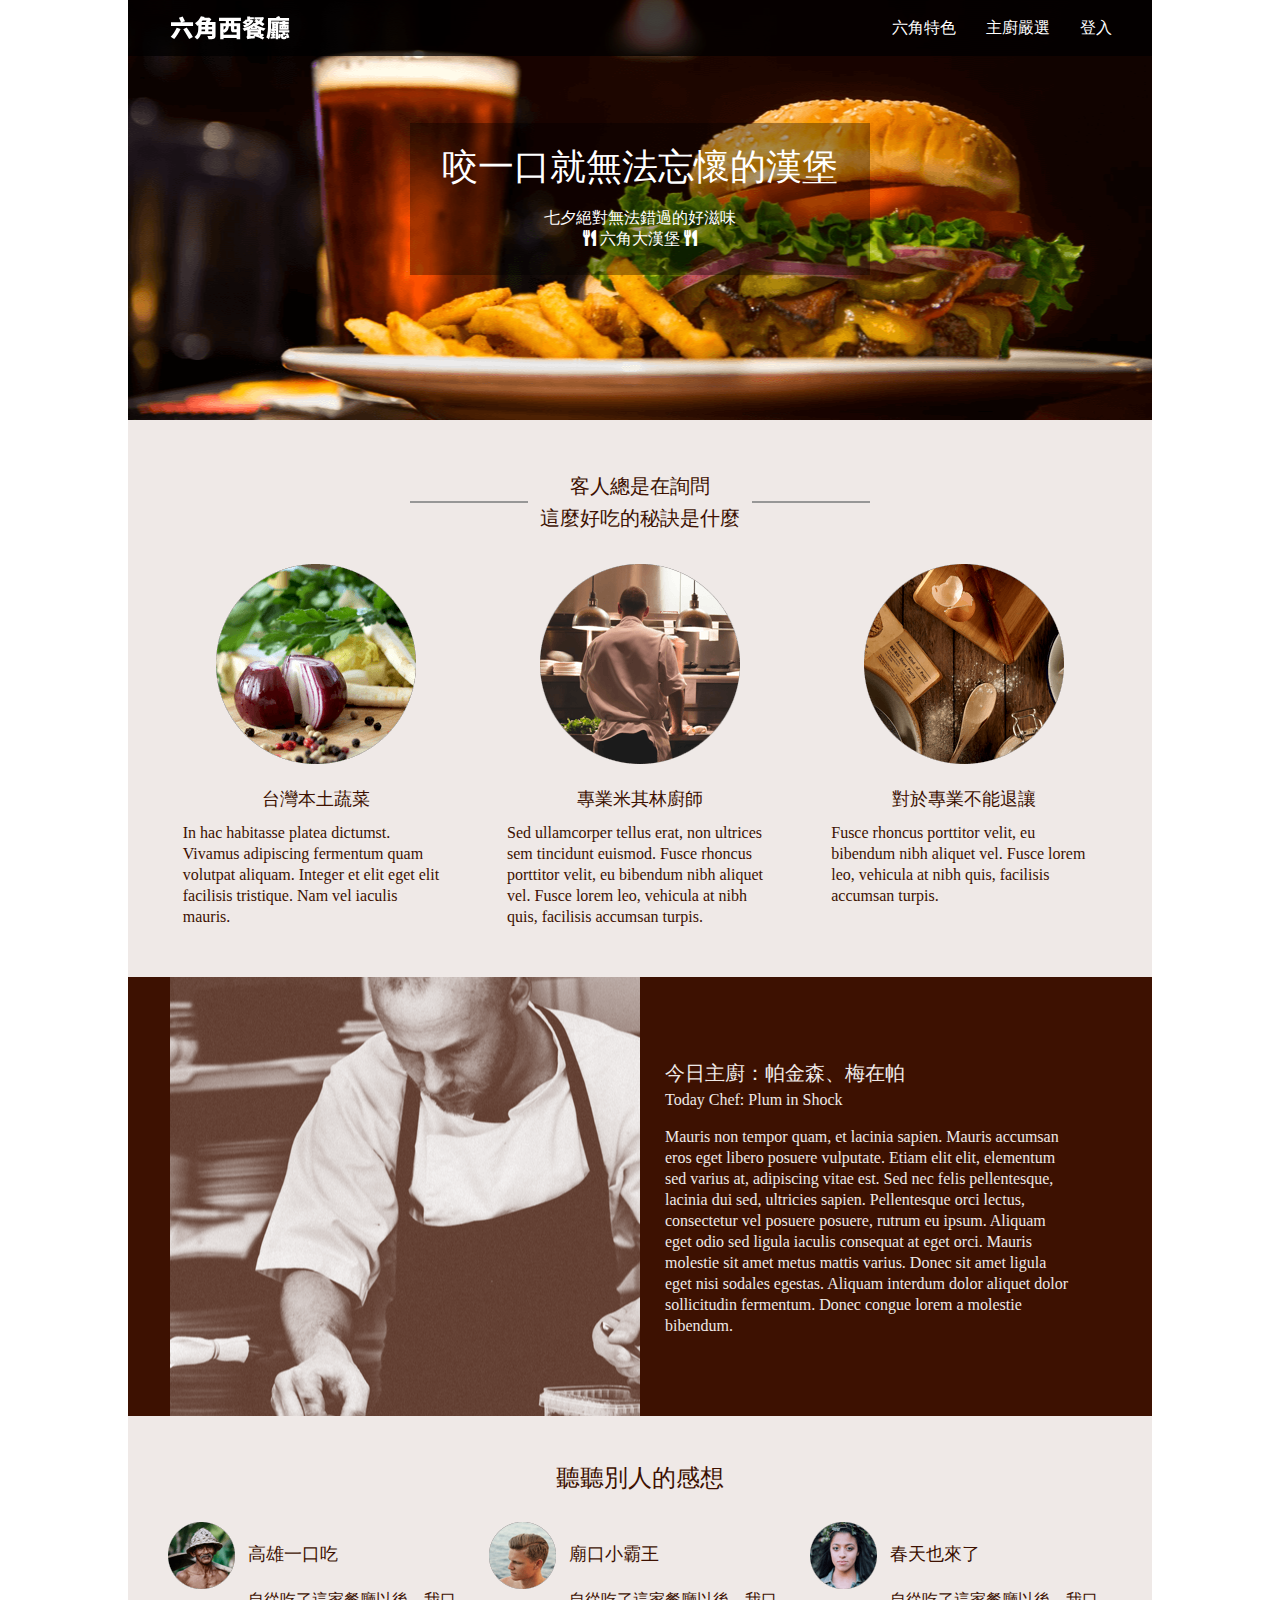
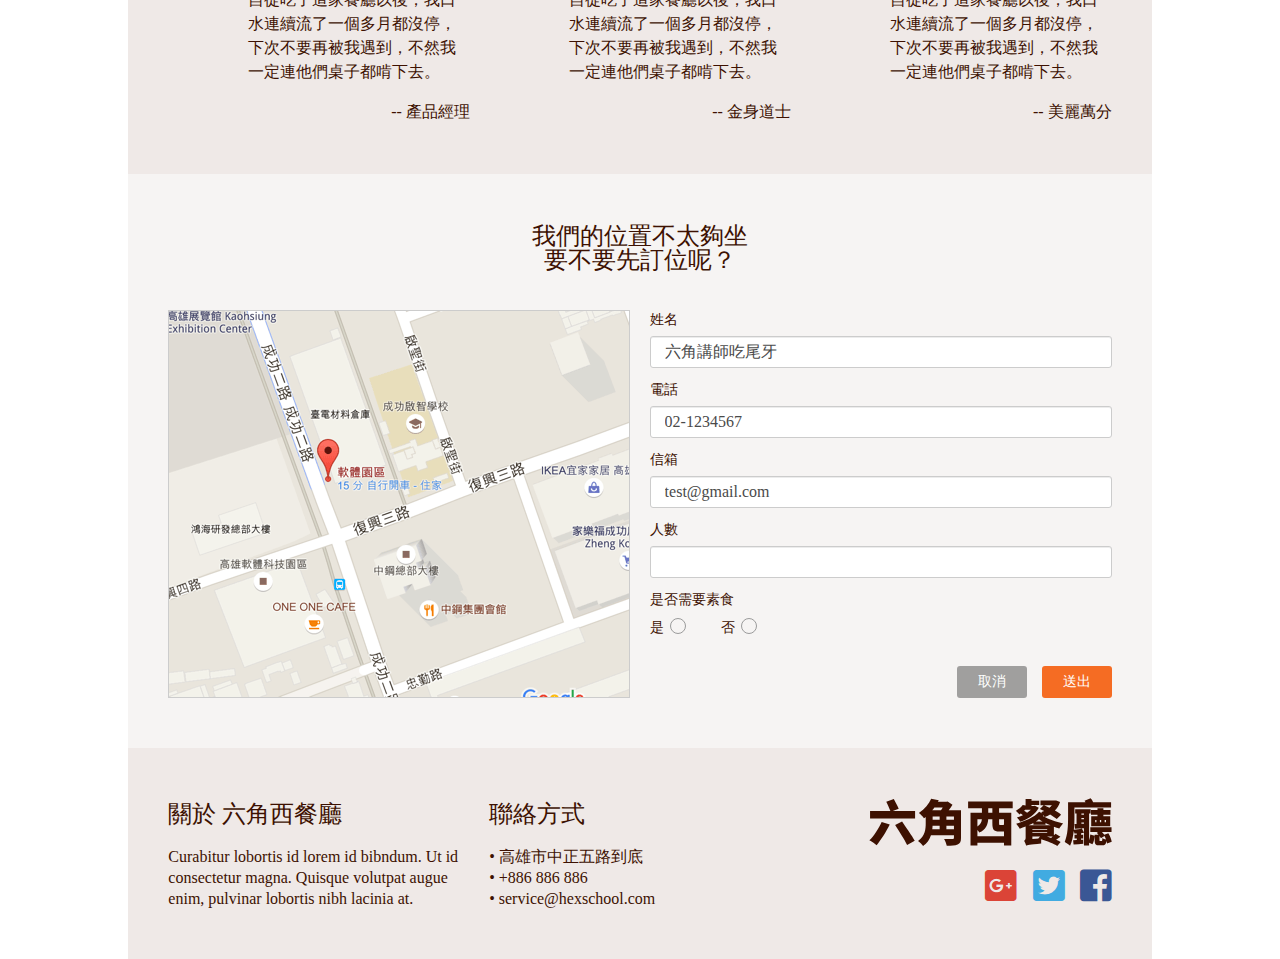
<file: index.html>
<!DOCTYPE html>
<html lang="en">
<head>
	<meta charset="UTF-8">
	<title>六角西餐廳</title>
	<link rel="shortcut icon" href="image/if_hamburger_49742.png">
	<meta name="description" content="六角西餐廳，咬一口就無法忘懷的漢堡">
  <meta property="og:title" content="六角西餐廳">
  <meta property="og:description" content="六角西餐廳，咬一口就無法忘懷的漢堡">
  <meta property="og:type" content="website">
  <meta property="og:url" content="#">
  <meta property="og:image" content="image/if_hamburger_49742.png">
  <link rel="apple-touch-icon" href="image/if_hamburger_49742.png">
  <meta http-equiv="X-UA-Compatible" content="IE=Edge">
  <meta name="viewport" content="width=device-width, initial-scale=1">
	<link rel="stylesheet" href="css/fontawesome-all.min.css">
	<link rel="stylesheet" href="css/index.css">
	<script src="js/jquery-3.2.1.min.js"></script>
	<script src="js/index.js"></script>
</head>
<body>
	<div class="wrap">
		<div class="header">
			<div class="logo-menu clearfix">
				<h1>
					<a href="#">六角西餐廳</a>
				</h1>
				<ul>
					<li><a href="index.html">六角特色</a></li>
					<li><a href="page/page2.html">主廚嚴選</a></li>
					<li><a href="page/page3.html">登入</a></li>
				</ul>
				<div class="hamburger-menu-area">
					<div class="hamburger-menu">
    				<div class="bar"></div> 
					</div>
				</div>
			</div>
			<div class="slogan">
				<h2><span>咬一口</span>就無法忘懷的漢堡</h2>
				<p>七夕絕對無法錯過的好滋味<br><i class="fas fa-utensils"></i> 六角大漢堡 <i class="fas fa-utensils"></i></p>
			</div>
		</div>
		<div class="feature">
			<div class="title-line">
				<hr><h2>客人總是在詢問<br>這麼好吃的秘訣是什麼</h2><hr>
			</div>
			<ul class="clearfix">
				<li>
					<img src="image/feature_1.png" alt="">
					<h3>台灣本土蔬菜</h3>
					<p>In hac habitasse platea dictumst. Vivamus adipiscing fermentum quam volutpat aliquam. Integer et elit eget elit facilisis tristique. Nam vel iaculis mauris.</p>
				</li>
				<li>
					<img src="image/feature_2.png" alt="">
					<h3>專業米其林廚師</h3>
					<p>Sed ullamcorper tellus erat, non ultrices sem tincidunt euismod. Fusce rhoncus porttitor velit, eu bibendum nibh aliquet vel. Fusce lorem leo, vehicula at nibh quis, facilisis accumsan turpis.</p>
				</li>
				<li>
					<img src="image/feature_3.png" alt="">
					<h3>對於專業不能退讓</h3>
					<p>Fusce rhoncus porttitor velit, eu bibendum nibh aliquet vel. Fusce lorem leo, vehicula at nibh quis, facilisis accumsan turpis.</p>
				</li>
			</ul>
		</div>
		<div class="today-chef">
			<div class="chef-img"></div>
			<div class="chef">
				<h2>今日主廚：帕金森、梅在帕</h2>	
				<p class="chef-en">Today Chef: Plum in Shock</p>
				<p>Mauris non tempor quam, et lacinia sapien. Mauris accumsan eros eget libero posuere vulputate. Etiam elit elit, elementum sed varius at, adipiscing vitae est. Sed nec felis pellentesque, lacinia dui sed, ultricies sapien. Pellentesque orci lectus, consectetur vel posuere posuere, rutrum eu ipsum. Aliquam eget odio sed ligula iaculis consequat at eget orci. Mauris molestie sit amet metus mattis varius. Donec sit amet ligula eget nisi sodales egestas. Aliquam interdum dolor aliquet dolor sollicitudin fermentum. Donec congue lorem a molestie bibendum.</p>
			</div>
		</div>
		<div class="impression">
			<h2>聽聽別人的感想</h2>
			<ul>
				<li>
					<img src="image/avatar_1.png" alt="">
					<div>
						<h3>高雄一口吃</h3>
						<p>自從吃了這家餐廳以後，我口水連續流了一個多月都沒停，下次不要再被我遇到，不然我一定連他們桌子都啃下去。</p>
						<p class="title"> -- 產品經理</p>
					</div>
				</li>
				<li>
					<img src="image/avatar_2.png" alt="">
					<div>
						<h3>廟口小霸王</h3>
						<p>自從吃了這家餐廳以後，我口水連續流了一個多月都沒停，下次不要再被我遇到，不然我一定連他們桌子都啃下去。</p>
						<p class="title"> -- 金身道士</p>
					</div>
				</li>
				<li>
					<img src="image/avatar_3.png" alt="">
					<div>
						<h3>春天也來了</h3>
						<p>自從吃了這家餐廳以後，我口水連續流了一個多月都沒停，下次不要再被我遇到，不然我一定連他們桌子都啃下去。</p>
						<p class="title"> -- 美麗萬分</p>
					</div>
				</li>
			</ul>
		</div>
		<div class="map-booking">
			<h2>我們的位置不太夠坐<br>要不要先訂位呢？</h2>
			<div class="map-booking-flex">
				<div class="img-map"></div>
				<form action="index.html">
					<label for="name">姓名</label>
					<input type="text" name="name" id="name" placeholder="六角講師吃尾牙">
					<label for="tel">電話</label>
					<input type="tel" name="tel" id="tel" placeholder="02-1234567">
					<label for="mail">信箱</label>
					<input type="email" name="mail" id="mail" placeholder="test@gmail.com">
					<label for="number">人數</label>
					<input type="number" name="number" id="number">
					<label for="food">是否需要素食</label>
					<div class="radio-option">
						<input type="radio" name="food" id="food-y" value="yes">
						<label for="food-y">是</label>
					</div> 
					<div class="radio-option">
						<input type="radio" name="food" id="food-n" value="No"> 
						<label for="food-n">否</label>
					</div>
					<div class="submit">
						<input type="reset" class="pure-button pure-button-primary cancel" value="取消">
						<input type="submit"  class="pure-button pure-button-primary deliver" value="送出">
					</div>
				</form>
			</div>		
		</div>
		<div class="footer clearfix">
			<div class="about">
				<h2>關於 六角西餐廳</h2>
				<p>Curabitur lobortis id lorem id bibndum. Ut id consectetur magna. Quisque volutpat augue enim, pulvinar lobortis nibh lacinia at. </p>
			</div>
			<div class="contact">
				<h2>聯絡方式</h2>
				<ul>
					<li>•	高雄市中正五路到底</li>
					<li>•	+886 886 886</li>
					<li>•	service@hexschool.com</li>
				</ul>
			</div>
			<div class="community">
				<h2 class="clearfix"><a href="#">六角西餐廳</a></h2>
				<a href="#" class="google"><i class="fab fa-google-plus-square"></i></a>
				<a href="#" class="twitter"><i class="fab fa-twitter-square"></i></a>
				<a href="#" class="facebook"><i class="fab fa-facebook-square"></i></a>
			</div>
		</div>
	</div>
</body>
</html>
</file>
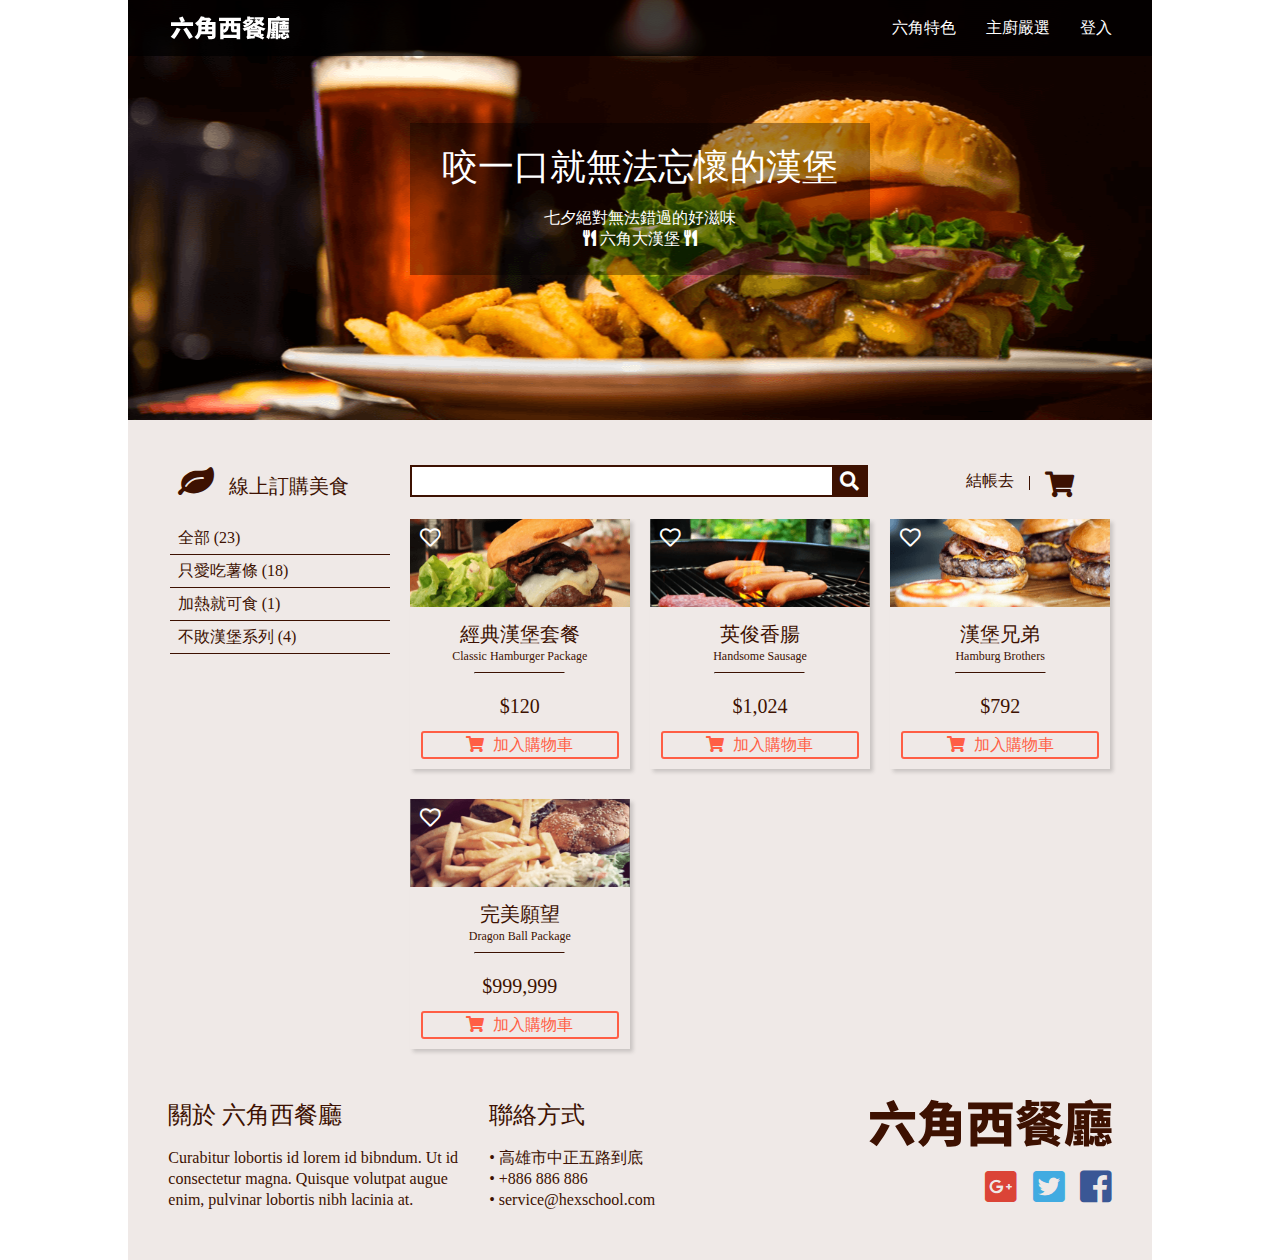
<file: page/page2.html>
<!DOCTYPE html>
<html lang="en">
<head>
	<meta charset="UTF-8">
	<title>六角西餐廳-主廚嚴選</title>
	<link rel="shortcut icon" href="../image/if_hamburger_49742.png">
	<meta name="description" content="六角西餐廳，主廚嚴選，線上訂購">
  <meta property="og:title" content="六角西餐廳-主廚嚴選">
  <meta property="og:description" content="六角西餐廳，主廚嚴選，線上訂購">
  <meta property="og:type" content="website">
  <meta property="og:url" content="#">
  <meta property="og:image" content="../image/if_hamburger_49742.png">
  <link rel="apple-touch-icon" href="../image/if_hamburger_49742.png">
  <meta http-equiv="X-UA-Compatible" content="IE=Edge">
  <meta name="viewport" content="width=device-width, initial-scale=1">
	<link rel="stylesheet" href="../css/fontawesome-all.min.css">
	<link rel="stylesheet" href="../css/page2.css">
	<script src="../js/jquery-3.2.1.min.js"></script>
	<script src="../js/page2.js"></script>
</head>
<body>
	<div class="wrap">
		<div class="header">
			<div class="logo-menu clearfix">
				<h1>
					<a href="#">六角西餐廳</a>
				</h1>
				<ul>
					<li><a href="../index.html">六角特色</a></li>
					<li><a href="page2.html">主廚嚴選</a></li>
					<li><a href="page3.html">登入</a></li>
				</ul>
				<div class="hamburger-menu-area">
					<div class="hamburger-menu">
    				<div class="bar"></div> 
					</div>
				</div>
			</div>
			<div class="slogan">
				<h2><span>咬一口</span>就無法忘懷的漢堡</h2>
				<p>七夕絕對無法錯過的好滋味<br><i class="fas fa-utensils"></i> 六角大漢堡 <i class="fas fa-utensils"></i></p>
			</div>
		</div>
		<div class="cart clearfix">
			<div class="food-menu">
				<h2><i class="fas fa-leaf"></i><span>線上訂購美食</span></h2>
				<ul>
					<li><a href="#">全部 (23)</a></li>
					<li><a href="#">只愛吃薯條 (18)</a></li>
					<li><a href="#">加熱就可食 (1)</a></li>
					<li><a href="#">不敗漢堡系列 (4)</a></li>
				</ul>
			</div>
			<div class="product-area">
				<div class="search-cart clearfix">
					<form action="page2.html">
						<input type="text" name="search-text" id="search-text">
						<button type="submit"><i class="fas fa-search"></i></button>
					</form>
					<ul>
						<li class="pay"><a href="#">結帳去</a><span></span></li>
						<li class="shopping-cart"><a href="#"><i class="fas fa-shopping-cart"></i></a></li>
					</ul>
				</div>
				<ul>
					<li>
						<img src="../image/product_1.png" alt="">
						<i class="far fa-heart"></i>
						<i class="fas fa-heart"></i>
						<h3>經典漢堡套餐</h3>
						<p>Classic Hamburger Package</p><hr>
						<p class="price">$120 </p>
						<button type="button"><i class="fas fa-shopping-cart"></i><span>加入購物車</span></button>
					</li>
					<li class="Handsome-Sausage">
						<img src="../image/product_2.png" alt="">
						<i class="far fa-heart"></i>
						<i class="fas fa-heart"></i>
						<h3>英俊香腸</h3>
						<p>Handsome Sausage</p><hr>
						<p class="price">$1,024 </p>
						<button type="button"><i class="fas fa-shopping-cart"></i><span>加入購物車</span></button>
					</li>
					<li>
						<img src="../image/product_3.png" alt="">
						<i class="far fa-heart"></i>
						<i class="fas fa-heart"></i>
						<h3>漢堡兄弟</h3>
						<p>Hamburg Brothers</p><hr>
						<p class="price">$792 </p>
						<button type="button"><i class="fas fa-shopping-cart"></i><span>加入購物車</span></button>
					</li>
					<li>
						<img src="../image/product_4.png" alt="">
						<i class="far fa-heart"></i>
						<i class="fas fa-heart"></i>
						<h3>完美願望</h3>
						<p>Dragon Ball Package</p><hr>
						<p class="price">$999,999</p>
						<button type="button"><i class="fas fa-shopping-cart"></i><span>加入購物車</span></button>
					</li>
				</ul>
			</div>
		</div>
		<div class="footer clearfix">
			<div class="about">
				<h2>關於 六角西餐廳</h2>
				<p>Curabitur lobortis id lorem id bibndum. Ut id consectetur magna. Quisque volutpat augue enim, pulvinar lobortis nibh lacinia at. </p>
			</div>
			<div class="contact">
				<h2>聯絡方式</h2>
				<ul>
					<li>•	高雄市中正五路到底</li>
					<li>•	+886 886 886</li>
					<li>•	service@hexschool.com</li>
				</ul>
			</div>
			<div class="community">
				<h2 class="clearfix"><a href="#">六角西餐廳</a></h2>
				<a href="#" class="google"><i class="fab fa-google-plus-square"></i></a>
				<a href="#" class="twitter"><i class="fab fa-twitter-square"></i></a>
				<a href="#" class="facebook"><i class="fab fa-facebook-square"></i></a>
			</div>
		</div>
	</div>
</body>
</html>
</file>
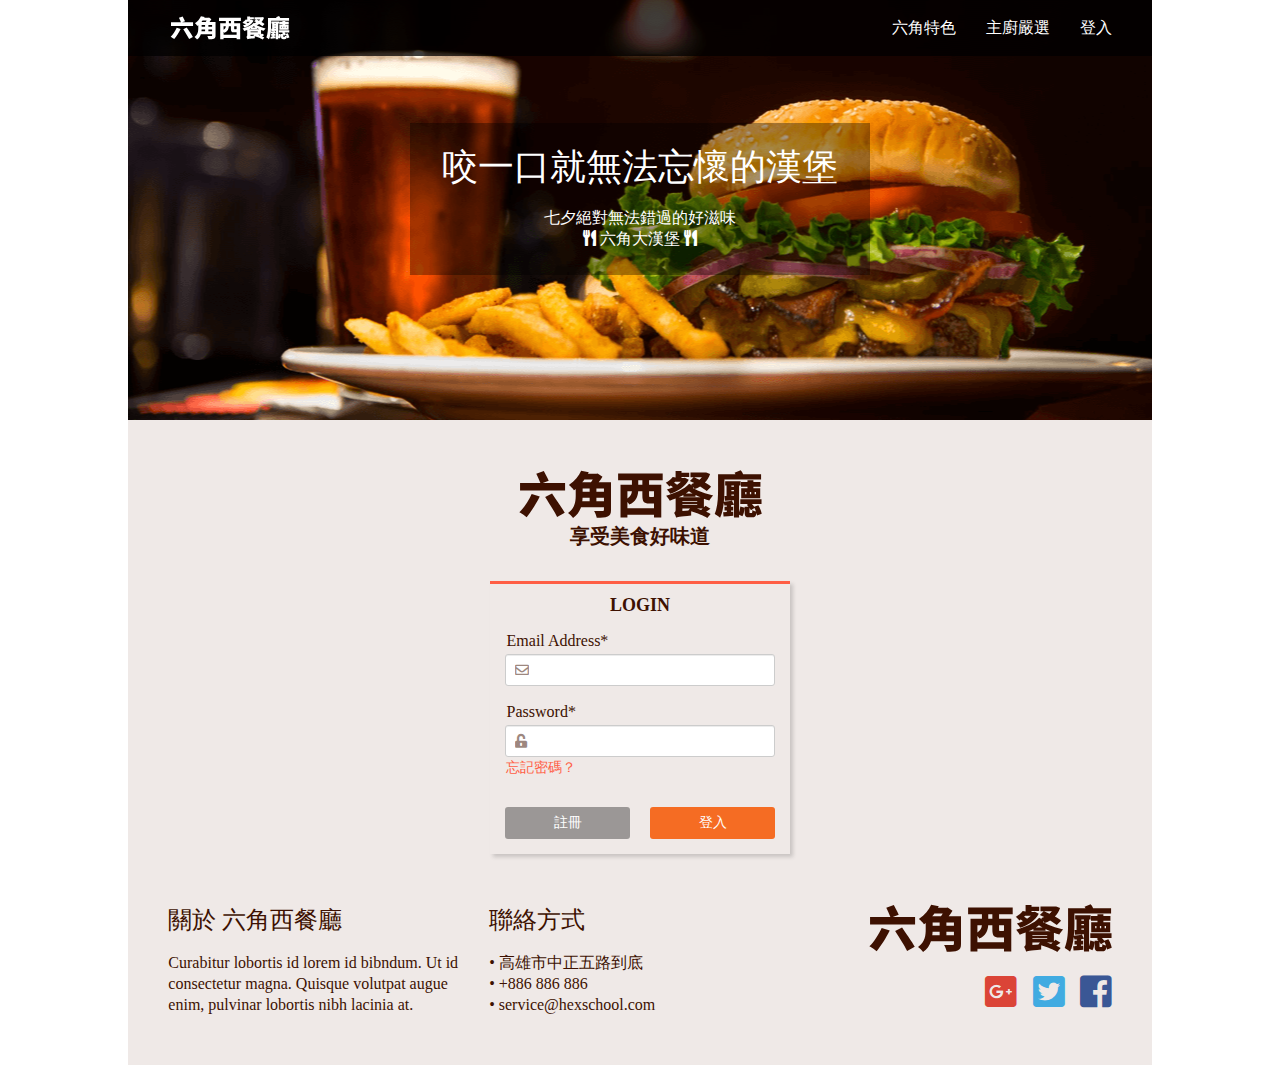
<file: page/page3.html>
<!DOCTYPE html>
<html lang="en">
<head>
	<meta charset="UTF-8">
	<title>六角西餐廳-登入</title>
	<link rel="shortcut icon" href="../image/if_hamburger_49742.png">
	<meta name="description" content="六角西餐廳，登入">
  <meta property="og:title" content="六角西餐廳-登入">
  <meta property="og:description" content="六角西餐廳，登入">
  <meta property="og:type" content="website">
  <meta property="og:url" content="#">
  <meta property="og:image" content="../image/if_hamburger_49742.png">
  <link rel="apple-touch-icon" href="../image/if_hamburger_49742.png">
  <meta http-equiv="X-UA-Compatible" content="IE=Edge">
  <meta name="viewport" content="width=device-width, initial-scale=1">
	<link rel="stylesheet" href="../css/fontawesome-all.min.css">
	<link rel="stylesheet" href="../css/forms.css">
	<link rel="stylesheet" href="../css/page3.css">
	<script src="../js/jquery-3.2.1.min.js"></script>
	<script src="../js/page3.js"></script>
</head>
<body>
	<div class="wrap">
		<div class="header">
			<div class="logo-menu clearfix">
				<h1>
					<a href="#">六角西餐廳</a>
				</h1>
				<ul>
					<li><a href="../index.html">六角特色</a></li>
					<li><a href="page2.html">主廚嚴選</a></li>
					<li><a href="page3.html">登入</a></li>
				</ul>
				<div class="hamburger-menu-area">
					<div class="hamburger-menu">
    				<div class="bar"></div> 
					</div>
				</div>
			</div>
			<div class="slogan">
				<h2><span>咬一口</span>就無法忘懷的漢堡</h2>
				<p>七夕絕對無法錯過的好滋味<br><i class="fas fa-utensils"></i> 六角大漢堡 <i class="fas fa-utensils"></i></p>
			</div>
		</div>
		<div class="login">
			<h2>
				<img src="../image/logo_l(null).svg" alt=""><span>六角西餐廳</span>
			</h2>
			<p>享受美食好味道</p>
			<form class="pure-form pure-form-stacked" action="page3.html">
       	<p>LOGIN</p>
	      <label for="email">Email Address*</label>
	      <div class="email">
	      	<input id="email" type="email" name="email">
  	    	<p><i class="far fa-envelope"></i></p>
	      </div>
	      <label for="password">Password*</label>
	      <div class="password">
	      	<input id="password" type="password" name="password">
  	    	<p><i class="fas fa-unlock-alt"></i></p>
	      </div>
  	    <a href="#" class="forget-PW">忘記密碼？</a>
	      <a href="#" class="pure-button">註冊</a>
	      <input id="login-submit" class="pure-button" type="submit" value="登入">
			</form>
		</div>
		<div class="footer clearfix">
			<div class="about">
				<h2>關於 六角西餐廳</h2>
				<p>Curabitur lobortis id lorem id bibndum. Ut id consectetur magna. Quisque volutpat augue enim, pulvinar lobortis nibh lacinia at. </p>
			</div>
			<div class="contact">
				<h2>聯絡方式</h2>
				<ul>
					<li>•	高雄市中正五路到底</li>
					<li>•	+886 886 886</li>
					<li>•	service@hexschool.com</li>
				</ul>
			</div>
			<div class="community">
				<h2 class="clearfix"><a href="#">六角西餐廳</a></h2>
				<a href="#" class="google"><i class="fab fa-google-plus-square"></i></a>
				<a href="#" class="twitter"><i class="fab fa-twitter-square"></i></a>
				<a href="#" class="facebook"><i class="fab fa-facebook-square"></i></a>
			</div>
		</div>
	</div>
</body>
</html>
</file>
<file: css/forms.css>
/*!
Pure v1.0.0
Copyright 2013 Yahoo!
Licensed under the BSD License.
https://github.com/yahoo/pure/blob/master/LICENSE.md
*/
/*csslint box-model:false*/
/*
Box-model set to false because we're setting a height on select elements, which
also have border and padding. This is done because some browsers don't render
the padding. We explicitly set the box-model for select elements to border-box,
so we can ignore the csslint warning.
*/

.pure-form input[type="text"],
.pure-form input[type="password"],
.pure-form input[type="email"],
.pure-form input[type="url"],
.pure-form input[type="date"],
.pure-form input[type="month"],
.pure-form input[type="time"],
.pure-form input[type="datetime"],
.pure-form input[type="datetime-local"],
.pure-form input[type="week"],
.pure-form input[type="number"],
.pure-form input[type="search"],
.pure-form input[type="tel"],
.pure-form input[type="color"],
.pure-form select,
.pure-form textarea {
    padding: 0.5em 0.6em;
    display: inline-block;
    border: 1px solid #ccc;
    box-shadow: inset 0 1px 3px #ddd;
    border-radius: 4px;
    vertical-align: middle;
    box-sizing: border-box;
}

/*
Need to separate out the :not() selector from the rest of the CSS 2.1 selectors
since IE8 won't execute CSS that contains a CSS3 selector.
*/
.pure-form input:not([type]) {
    padding: 0.5em 0.6em;
    display: inline-block;
    border: 1px solid #ccc;
    box-shadow: inset 0 1px 3px #ddd;
    border-radius: 4px;
    box-sizing: border-box;
}


/* Chrome (as of v.32/34 on OS X) needs additional room for color to display. */
/* May be able to remove this tweak as color inputs become more standardized across browsers. */
.pure-form input[type="color"] {
    padding: 0.2em 0.5em;
}


.pure-form input[type="text"]:focus,
.pure-form input[type="password"]:focus,
.pure-form input[type="email"]:focus,
.pure-form input[type="url"]:focus,
.pure-form input[type="date"]:focus,
.pure-form input[type="month"]:focus,
.pure-form input[type="time"]:focus,
.pure-form input[type="datetime"]:focus,
.pure-form input[type="datetime-local"]:focus,
.pure-form input[type="week"]:focus,
.pure-form input[type="number"]:focus,
.pure-form input[type="search"]:focus,
.pure-form input[type="tel"]:focus,
.pure-form input[type="color"]:focus,
.pure-form select:focus,
.pure-form textarea:focus {
    outline: 0;
    border-color: #129FEA;
}

/*
Need to separate out the :not() selector from the rest of the CSS 2.1 selectors
since IE8 won't execute CSS that contains a CSS3 selector.
*/
.pure-form input:not([type]):focus {
    outline: 0;
    border-color: #129FEA;
}

.pure-form input[type="file"]:focus,
.pure-form input[type="radio"]:focus,
.pure-form input[type="checkbox"]:focus {
    outline: thin solid #129FEA;
    outline: 1px auto #129FEA;
}
.pure-form .pure-checkbox,
.pure-form .pure-radio {
    margin: 0.5em 0;
    display: block;
}

.pure-form input[type="text"][disabled],
.pure-form input[type="password"][disabled],
.pure-form input[type="email"][disabled],
.pure-form input[type="url"][disabled],
.pure-form input[type="date"][disabled],
.pure-form input[type="month"][disabled],
.pure-form input[type="time"][disabled],
.pure-form input[type="datetime"][disabled],
.pure-form input[type="datetime-local"][disabled],
.pure-form input[type="week"][disabled],
.pure-form input[type="number"][disabled],
.pure-form input[type="search"][disabled],
.pure-form input[type="tel"][disabled],
.pure-form input[type="color"][disabled],
.pure-form select[disabled],
.pure-form textarea[disabled] {
    cursor: not-allowed;
    background-color: #eaeded;
    color: #cad2d3;
}

/*
Need to separate out the :not() selector from the rest of the CSS 2.1 selectors
since IE8 won't execute CSS that contains a CSS3 selector.
*/
.pure-form input:not([type])[disabled] {
    cursor: not-allowed;
    background-color: #eaeded;
    color: #cad2d3;
}
.pure-form input[readonly],
.pure-form select[readonly],
.pure-form textarea[readonly] {
    background-color: #eee; /* menu hover bg color */
    color: #777; /* menu text color */
    border-color: #ccc;
}

.pure-form input:focus:invalid,
.pure-form textarea:focus:invalid,
.pure-form select:focus:invalid {
    color: #b94a48;
    border-color: #e9322d;
}
.pure-form input[type="file"]:focus:invalid:focus,
.pure-form input[type="radio"]:focus:invalid:focus,
.pure-form input[type="checkbox"]:focus:invalid:focus {
    outline-color: #e9322d;
}
.pure-form select {
    /* Normalizes the height; padding is not sufficient. */
    height: 2.25em;
    border: 1px solid #ccc;
    background-color: white;
}
.pure-form select[multiple] {
    height: auto;
}
.pure-form label {
    margin: 0.5em 0 0.2em;
}
.pure-form fieldset {
    margin: 0;
    padding: 0.35em 0 0.75em;
    border: 0;
}
.pure-form legend {
    display: block;
    width: 100%;
    padding: 0.3em 0;
    margin-bottom: 0.3em;
    color: #333;
    border-bottom: 1px solid #e5e5e5;
}

.pure-form-stacked input[type="text"],
.pure-form-stacked input[type="password"],
.pure-form-stacked input[type="email"],
.pure-form-stacked input[type="url"],
.pure-form-stacked input[type="date"],
.pure-form-stacked input[type="month"],
.pure-form-stacked input[type="time"],
.pure-form-stacked input[type="datetime"],
.pure-form-stacked input[type="datetime-local"],
.pure-form-stacked input[type="week"],
.pure-form-stacked input[type="number"],
.pure-form-stacked input[type="search"],
.pure-form-stacked input[type="tel"],
.pure-form-stacked input[type="color"],
.pure-form-stacked input[type="file"],
.pure-form-stacked select,
.pure-form-stacked label,
.pure-form-stacked textarea {
    display: block;
    margin: 0.25em 0;
}

/*
Need to separate out the :not() selector from the rest of the CSS 2.1 selectors
since IE8 won't execute CSS that contains a CSS3 selector.
*/
.pure-form-stacked input:not([type]) {
    display: block;
    margin: 0.25em 0;
}
.pure-form-aligned input,
.pure-form-aligned textarea,
.pure-form-aligned select,
/* NOTE: pure-help-inline is deprecated. Use .pure-form-message-inline instead. */
.pure-form-aligned .pure-help-inline,
.pure-form-message-inline {
    display: inline-block;
    *display: inline;
    *zoom: 1;
    vertical-align: middle;
}
.pure-form-aligned textarea {
    vertical-align: top;
}

/* Aligned Forms */
.pure-form-aligned .pure-control-group {
    margin-bottom: 0.5em;
}
.pure-form-aligned .pure-control-group label {
    text-align: right;
    display: inline-block;
    vertical-align: middle;
    width: 10em;
    margin: 0 1em 0 0;
}
.pure-form-aligned .pure-controls {
    margin: 1.5em 0 0 11em;
}

/* Rounded Inputs */
.pure-form input.pure-input-rounded,
.pure-form .pure-input-rounded {
    border-radius: 2em;
    padding: 0.5em 1em;
}

/* Grouped Inputs */
.pure-form .pure-group fieldset {
    margin-bottom: 10px;
}
.pure-form .pure-group input,
.pure-form .pure-group textarea {
    display: block;
    padding: 10px;
    margin: 0 0 -1px;
    border-radius: 0;
    position: relative;
    top: -1px;
}
.pure-form .pure-group input:focus,
.pure-form .pure-group textarea:focus {
    z-index: 3;
}
.pure-form .pure-group input:first-child,
.pure-form .pure-group textarea:first-child {
    top: 1px;
    border-radius: 4px 4px 0 0;
    margin: 0;
}
.pure-form .pure-group input:first-child:last-child,
.pure-form .pure-group textarea:first-child:last-child {
    top: 1px;
    border-radius: 4px;
    margin: 0;
}
.pure-form .pure-group input:last-child,
.pure-form .pure-group textarea:last-child {
    top: -2px;
    border-radius: 0 0 4px 4px;
    margin: 0;
}
.pure-form .pure-group button {
    margin: 0.35em 0;
}

.pure-form .pure-input-1 {
    width: 100%;
}
.pure-form .pure-input-3-4 {
    width: 75%;
}
.pure-form .pure-input-2-3 {
    width: 66%;
}
.pure-form .pure-input-1-2 {
    width: 50%;
}
.pure-form .pure-input-1-3 {
    width: 33%;
}
.pure-form .pure-input-1-4 {
    width: 25%;
}

/* Inline help for forms */
/* NOTE: pure-help-inline is deprecated. Use .pure-form-message-inline instead. */
.pure-form .pure-help-inline,
.pure-form-message-inline {
    display: inline-block;
    padding-left: 0.3em;
    color: #666;
    vertical-align: middle;
    font-size: 0.875em;
}

/* Block help for forms */
.pure-form-message {
    display: block;
    color: #666;
    font-size: 0.875em;
}

@media only screen and (max-width : 480px) {
    .pure-form button[type="submit"] {
        margin: 0.7em 0 0;
    }

    .pure-form input:not([type]),
    .pure-form input[type="text"],
    .pure-form input[type="password"],
    .pure-form input[type="email"],
    .pure-form input[type="url"],
    .pure-form input[type="date"],
    .pure-form input[type="month"],
    .pure-form input[type="time"],
    .pure-form input[type="datetime"],
    .pure-form input[type="datetime-local"],
    .pure-form input[type="week"],
    .pure-form input[type="number"],
    .pure-form input[type="search"],
    .pure-form input[type="tel"],
    .pure-form input[type="color"],
    .pure-form label {
        margin-bottom: 0.3em;
        display: block;
    }

    .pure-group input:not([type]),
    .pure-group input[type="text"],
    .pure-group input[type="password"],
    .pure-group input[type="email"],
    .pure-group input[type="url"],
    .pure-group input[type="date"],
    .pure-group input[type="month"],
    .pure-group input[type="time"],
    .pure-group input[type="datetime"],
    .pure-group input[type="datetime-local"],
    .pure-group input[type="week"],
    .pure-group input[type="number"],
    .pure-group input[type="search"],
    .pure-group input[type="tel"],
    .pure-group input[type="color"] {
        margin-bottom: 0;
    }

    .pure-form-aligned .pure-control-group label {
        margin-bottom: 0.3em;
        text-align: left;
        display: block;
        width: 100%;
    }

    .pure-form-aligned .pure-controls {
        margin: 1.5em 0 0 0;
    }

    /* NOTE: pure-help-inline is deprecated. Use .pure-form-message-inline instead. */
    .pure-form .pure-help-inline,
    .pure-form-message-inline,
    .pure-form-message {
        display: block;
        font-size: 0.75em;
        /* Increased bottom padding to make it group with its related input element. */
        padding: 0.2em 0 0.8em;
    }
}
</file>
<file: css/index.css>
/*css reset*/
/* http://meyerweb.com/eric/tools/css/reset/ 
   v2.0 | 20110126
   License: none (public domain)
*/

html, body, div, span, applet, object, iframe,
h1, h2, h3, h4, h5, h6, p, blockquote, pre,
a, abbr, acronym, address, big, cite, code,
del, dfn, em, img, ins, kbd, q, s, samp,
small, strike, strong, sub, sup, tt, var,
b, u, i, center,
dl, dt, dd, ol, ul, li,
fieldset, form, label, legend,
table, caption, tbody, tfoot, thead, tr, th, td,
article, aside, canvas, details, embed, 
figure, figcaption, footer, header, hgroup, 
menu, nav, output, ruby, section, summary,
time, mark, audio, video {
	margin: 0;
	padding: 0;
	border: 0;
	font-size: 100%;
	font: inherit;
	vertical-align: baseline;
}
/* HTML5 display-role reset for older browsers */
article, aside, details, figcaption, figure, 
footer, header, hgroup, menu, nav, section {
	display: block;
}
body {
	line-height: 1;
}
ol, ul {
	list-style: none;
}
blockquote, q {
	quotes: none;
}
blockquote:before, blockquote:after,
q:before, q:after {
	content: '';
	content: none;
}
table {
	border-collapse: collapse;
	border-spacing: 0;
}

/*自訂css reset*/
img{
	max-width: 100%;
	height: auto;
}
a{
	text-decoration: none;
}
*, *:before, *:after{
	box-sizing: border-box;
	-moz-box-sizing: border-box;
	-webkit-box-sizing: border-box;
}
input, button{
	outline: none;
}

/*pure css-button*/
/*csslint outline-none:false*/

.pure-button {
    font-family: inherit;
    font-size: 100%;
    padding: 0.5em 1em;
    color: #444; /* rgba not supported (IE 8) */
    color: rgba(0, 0, 0, 0.80); /* rgba supported */
    border: 1px solid #999;  /*IE 6/7/8*/
    border: none rgba(0, 0, 0, 0);  /*IE9 + everything else*/
    background-color: #E6E6E6;
    text-decoration: none;
    border-radius: 2px;
}

.pure-button-hover,
.pure-button:hover,
.pure-button:focus {
    background-image: linear-gradient(transparent, rgba(0,0,0, 0.05) 40%, rgba(0,0,0, 0.10));
}
.pure-button:focus {
    outline: 0;
}
.pure-button-active,
.pure-button:active {
    box-shadow: 0 0 0 1px rgba(0,0,0, 0.15) inset, 0 0 6px rgba(0,0,0, 0.20) inset;
    border-color: #000\9;
}

.pure-button[disabled],
.pure-button-disabled,
.pure-button-disabled:hover,
.pure-button-disabled:focus,
.pure-button-disabled:active {
    border: none;
    background-image: none;
    /* csslint ignore:start */
    filter: alpha(opacity=40);
    /* csslint ignore:end */
    opacity: 0.40;
    cursor: not-allowed;
    box-shadow: none;
    pointer-events: none;
}

.pure-button-hidden {
    display: none;
}

.pure-button-primary,
.pure-button-selected,
a.pure-button-primary,
a.pure-button-selected {
    background-color: rgb(0, 120, 231);
    color: #fff;
}

/* Button Groups */
.pure-button-group .pure-button {
    margin: 0;
    border-radius: 0;
    border-right: 1px solid #111;  /* fallback color for rgba() for IE7/8 */
    border-right: 1px solid rgba(0, 0, 0, 0.2);

}

.pure-button-group .pure-button:first-child {
    border-top-left-radius: 2px;
    border-bottom-left-radius: 2px;
}
.pure-button-group .pure-button:last-child {
    border-top-right-radius: 2px;
    border-bottom-right-radius: 2px;
    border-right: none;
}

/*自訂 css 開始*/
html, body{
	font-family: MicrosoftJhengHeiRegular, 微軟正黑體;
}
.wrap{
	max-width: 1024px;
	margin: 0 auto;
	background-color: #efe9e7;
}

/*css setting of .header*/
.header{
	background-image: url(../image/header_desktop.png);
	background-position: 50% 50%;
	height: 420px;
	color: #ffffff;
}
.logo-menu{
	background: rgba(0,0,0,0.75);
	position: relative;
}
.logo-menu h1 a{
	float: left;
	display: block;
	width: 120px;
	height: 24px;
	background-image: url("../image/logo_w(null).svg");
	background-repeat: no-repeat;
	white-space: nowrap;
	text-indent: 120%;
	overflow: hidden;
	margin: 16px 42px;
}
.logo-menu ul{
	float: right;
	margin-right: 25px;
}
.logo-menu li{
	float: left;	
}
.logo-menu li a{
	display: block;
	padding: 20px 15px;
	color: #ffffff;	
}
.logo-menu ul a:hover, .logo-menu ul a:active{
	background-image: linear-gradient(transparent, rgba(255,255,255, 0.05) 10%, rgba(255,255,255, 0.50));
}
.clearfix:after{
	content: '';
	display: table;
	clear: both;
}

/*hamburger meun setting*/
.hamburger-menu-area{
	display: none;
  position: absolute;
  top: 0px;  
  right: 0;
  width: 94px;
  height: 56px;
}
.hamburger-menu{
  position: absolute;
  top: 6px;  
  right: 7px;
  width: 44px;
  height: 44px;
  cursor: pointer;
}
	/*給bar本身與偽元素設定寬高*/
.bar,
.bar:after,
.bar:before{
  width: 22px;
  height: 4px;
}
	/*設定bar相對位置，繪製中間一條線*/
.bar{
  position: relative;
  top: 20px;
  left: 11px;
  background-color: rgba(255, 255, 255, 1);
  transition: all 0.1s;
}
  /*before設定bottom距離25px，會往下繪製一條線  */
.bar:before{
  content: "";
  background-color: rgba(255, 255, 255, 1);
  position: absolute;
  left: 0;
  bottom: 8px;
  transition: bottom .1s .1s cubic-bezier(0.23, 1, 0.32, 1), transform .1s cubic-bezier(0.23, 1, 0.32, 1);
}
  /*after設定top距離25px，會往上繪製一條線*/
.bar:after{
  content: "";
  background-color: rgba(255, 255, 255, 1);
  position: absolute;
  left: 0;
  top: 8px;
  transition: top .1s .1s cubic-bezier(0.23, 1, 0.32, 1), transform .1s cubic-bezier(0.23, 1, 0.32, 1);
}
  /*當點擊menu，bar中間那條線設為透明，並增加animate class*/
.bar.animate{
  background-color: rgba(255, 255, 255, 0);
}
  /*before傾斜-45度*/
.bar.animate:before{
  bottom: 0;
  transform: rotate(-45deg);
  transition: bottom .1s cubic-bezier(0.23, 1, 0.32, 1), transform .1s .1s cubic-bezier(0.23, 1, 0.32, 1);
}
 /*after傾斜45度*/
.bar.animate:after{
  top: 0;
  transform: rotate(45deg);
  transition: top .1s cubic-bezier(0.23, 1, 0.32, 1), transform .1s .1s cubic-bezier(0.23, 1, 0.32, 1);
} 


.slogan{
	width: 460px;
	height: 152px;
	background: rgba(0,0,0,0.35);
	margin: 67px auto;
	text-align: center;
}
.slogan h2{
	font-size: 36px;
	line-height: 48px;
	padding-top: 20px;
}
.slogan p{
	margin-top: 16px;
	line-height: 21px;
}

/*css setting of .header on max-width=768px (iPad 直式)*/
@media (max-width: 768px){
	.header{
		background-position: 55% 50%;
	}
	.logo-menu h1 a{
		margin: 16px 13px;
	}
	.logo-menu ul{
		margin-right: 6px;			
	}
}
/*css setting of .header on max-width=767px*/
@media (max-width: 767px){
	.hamburger-menu-area{
		display: block;
	}
	.hamburger-menu-area.active-bg-c{
		background: rgb(100,100,100);
	}
	.logo-menu ul{
		float: none;
		margin-right: 0;
		position: absolute;
		top: 56px;
		right: 0;	
		background: rgb(100,100,100);
		height: 0;
		overflow: hidden;
	}
	.logo-menu ul.active{
		height: 168px;
		transition: ease .2s;
	}
	.logo-menu li{
		float: none;
	}
	.logo-menu li a{
		text-align: center;
	}
	.slogan{
		width: 300px;
		height: 194px;
		margin: 57px auto;
	}
	.slogan span{
		display: block;
	}
}
/*css setting of .header on max-width=414px (iPhone678 plus 直式)*/
@media (max-width: 414px){
	.header{
		background-image: url(../image/header_mobile.png);
		background-position: 50% 50%;
	}
}


/*css setting of .feature*/
.feature{
	text-align: center;
	color: #3D1101;
	padding: 50px 0;
}
.title-line{
	display: flex;
	align-items: center;
	justify-content: center;
	width: 508px;
	margin: 0 auto 30px auto;	
}
.title-line hr{
	display: inline-block;
	width: 118px;
	border: 0.5px solid #979797;
	margin: 0 12px;
}
.title-line h2{
	display: inline-block;
	width: 200px;
	font-size: 20px;
	line-height: 32px;
}
.feature ul{
	width: 95%;
	margin: 0 auto;
	background-color: #efe9e7;
}
.feature li{
	width: 27.33333%;
	margin: 0 3%;
	float: left;
}
.feature li h3{
	font-size: 18px;
	margin: 20px 0 11px 0;
	line-height: 24px;
}
.feature li p{
	text-align: left;
	line-height: 21px;
}

/*css setting of .feature on max-width=768px (iPad 直式)*/
@media (max-width: 768px){
	.feature ul{
		width: 99%;
	}
}
/*css setting of .feature on max-width=767px*/
@media (max-width: 767px){
	.feature{
		padding: 50px 0 20px 0;
	}
	.feature li{
		width: 88%;
		margin: 0 6% 30px 6%;
		float: none;
	}
}
/*css setting of .feature on max-width=667px (iPhone678 橫式)*/
@media (max-width: 667px){
	.title-line hr{
		width: 59px;
	}
}
/*css setting of .feature on max-width=568px (iPhone5 橫式)*/
@media (max-width: 568px){
	.title-line{
		width: 100%;
	}
}
/*css setting of .feature on max-width=414px (iPhone678 plus 直式)*/
@media (max-width: 414px){
	.title-line hr{
		display: none;
	}
}
/*css setting of .feature on max-width=375px (iPhone678 直式)*/
@media (max-width: 375px){
	.feature li{
		width: 94%;
		margin: 0 3% 30px 3%;
	}
}


/*css setting of .today-chef*/
.today-chef{
	background-color: #3D1101;
	padding: 0 4.1%;
	display: flex;
	color: #EFE9E7;
}
.chef-img{
	width: 50%;
	background-image: url(../image/main_chef_brown.png);
	background-position: 100% 50%;
	background-repeat: no-repeat;
}
.chef{
	width: 50%;
	margin: 80px 0;
	padding-left: 25px;
}
.chef h2{
	font-size: 20px;
	line-height: 32px;
}
.chef p{
	line-height: 21px;
	max-width: 410px;
}
.chef-en{
	margin-bottom: 16px;
}

/*css setting of .today-chef on max-width=768px (iPad 直式)*/
@media (max-width: 768px){
	.today-chef{
		padding: 0 1.5%;
	}
	.chef-img{
		width: 50%;
	}
	.chef{
		width: 47.7%;
		margin: 48px 2.3% 48px 0;
	}
}
/*css setting of .today-chef on max-width=767px*/
@media (max-width: 767px){
	.today-chef{
		padding: 0 1%;
	}
	.chef-img{
		width: 50.2%;
	}
	.chef{
		width: 48.8%;
		margin: 48px 1% 48px 0;
	}
}
/*css setting of .today-chef on max-width=667px (iPhone678 橫式)*/
@media (max-width: 667px){
	.today-chef{
		display: block;
		padding: 0 0 30px 0;
	}
	.chef-img{
		width: 100%;
		height: 460px;
		background-position: 50% 50%;
		margin-bottom: 30px;
	}
	.chef{
		width: 70%;
		margin: 0 auto;
		padding-left: 0px;
	}
}
/*css setting of .today-chef on max-width=568px (iPhone5 橫式)*/
@media (max-width: 568px){
	.chef{
		width: 80%;
	}
}
/*css setting of .today-chef on max-width=414px (iPhone678 plus 直式)*/
@media (max-width: 414px){
	.chef-img{
		background-position: 100% 50%;
	}
	.chef{
		width: 100%;
		margin: 0;
		padding: 0 30px;
	}
}


/*css setting of .impression*/
.impression{
	padding: 50px 0;
	color: #3D1101;
}
.impression h2{
	font-size: 24px;
	margin-bottom: 32px;
	text-align: center;
}
.impression ul{
	margin: 0 3%;
	display: flex;
}
.impression ul li{
	display: flex;
	width: 33.33333%;
	padding: 0 1%;
}
.impression li img{
	height: 67px;
	margin-right: 13px;
}
.impression li h3{
	font-size: 18px;
	line-height: 24px;
	margin: 20px 0 22px 0;
}
.impression li p{
	line-height: 24px;
}
.title{
	margin-top: 16px;
	text-align: right;
}

/*css setting of .impression on max-width=768px (iPad 直式)*/
@media (max-width: 768px){
	.impression ul{
		margin: 0 1%;
	}
}
/*css setting of .impression on max-width=767px*/
@media (max-width: 767px){
	.impression ul{
		display: block;
	}
	.impression ul li{
		width: 60%;
		margin: 0 auto;
	}
}
/*css setting of .impression on max-width=568px (iPhone5 橫式)*/
@media (max-width: 568px){
	.impression ul li{
		width: 80%;
		margin: 0 auto;
	}
}
/*css setting of .impression on max-width=414px (iPhone678 plus 直式)*/
@media (max-width: 414px){
	.impression ul li{
		width: 100%;
		margin: 0;
		padding: 0 10px;
	}
}


/*css setting of .map-booking*/
.map-booking{
	background-color: #f6f4f3;
	padding: 50px 3%;
	color: #3D1101;
}
.map-booking h2{
	font-size: 24px;
	text-align: center;
	margin-bottom: 38px;
}
.map-booking .map-booking-flex{
	display: flex;
}
.map-booking .img-map{
	width: 48%;
	margin: 0 1%;
	background-image: url(../image/Map.png);
	background-repeat: no-repeat;
	background-position: 0 50%;
}
.map-booking form{
	width: 50%;
	padding: 0 1%;
	font-family: PingFangTC-Light, MicrosoftJhengHeiRegular, 微軟正黑體;
}
.map-booking form label{
	display: block;
	font-size: 14px;
	line-height: 20px;
	margin-bottom: 6px;
}
#name, #tel, #mail, #number{
	width: 100%;
	height: 32px;
	background: #FFFFFF;
	border: 1px solid #CCCCCC;
	box-shadow: inset 0px 1px 0px 0px #ECECEC;
	border-radius: 3px;
	margin-bottom: 12px;
	padding-left: 14px;
	font-size: 16px;
	font-family: PingFangTC-Light, MicrosoftJhengHeiRegular, 微軟正黑體;
}
#name:focus, #tel:focus, #mail:focus, #number:focus{
	box-shadow: 3px 3px 6px #5a2101;
}

	/*<input placeholder="">修改文字顏色*/
.map-booking input::-webkit-input-placeholder { /* WebKit, Blink, Edge */
    color:    #4a4a4a;
}
.map-booking input:-moz-placeholder { /* Mozilla Firefox 4 to 18 */
   color:    #4a4a4a;
   opacity:  1;
}
.map-booking input::-moz-placeholder { /* Mozilla Firefox 19+ */
   color:    #4a4a4a;
   opacity:  1;
}
.map-booking input:-ms-input-placeholder { /* Internet Explorer 10-11 */
   color:    #4a4a4a;
}
.map-booking input::-ms-input-placeholder { /* Microsoft Edge */
   color:    #4a4a4a;
}
.map-booking input::placeholder { /* Most modern browsers support this now. */
   color:    #4a4a4a;
}

	/*<input type="radio">修改按鈕顏色*/
.map-booking .radio-option{
  display: inline-block;
  position: relative;
	font-size: 14px;
	margin-bottom: 22px;
}
.map-booking .radio-option input{
	display: none;
}
.map-booking .radio-option label:after{
	content: " ";
  display: inline-block;
  position: relative;
  top: 2px;
  margin: 0 31px 0 6px;
  width: 16px;
  height: 16px;
  border-radius: 8px;
  border: 1px solid #9b9b9b;
  background-color: transparent;
}
.map-booking .radio-option input[type="radio"]:checked + label:after{
	border: 1px solid #4a90e2;
}
.map-booking .radio-option input[type="radio"]:checked + label:before{
  border-radius: 4px;
  width: 8px;
  height: 8px;
  position: absolute;
  top: 6px;
  left: 24px;
  content: " ";
  display: block;
  background: #4a90e2;
}
.map-booking .submit{
	text-align: right;
}
.map-booking .submit input{
	width: 70px;
	height: 32px;
	font-size: 14px;
	color: #FFFFFF;
	margin-left: 11px;
	border-radius: 3px;
}
.map-booking .cancel{
	background: rgba(0,0,0,0.35);
	border-radius: 3px;
}
.map-booking .deliver{
	background: #F56C23;
	border-radius: 3px;
}
/*.pure-button:hover{
    background-image: linear-gradient(transparent, rgba(0,0,0, 0.05) 40%, rgba(0,0,0, 0.50));
}
.pure-button:active{
    box-shadow: 0 0 0 1px rgba(0,0,0, 0.15) inset, 0 0 12px rgba(0,0,0, 0.80) inset;
}*/
.map-booking .cancel:hover,
.map-booking .deliver:hover{
    background-image: linear-gradient(transparent, rgba(0,0,0, 0.05) 40%, rgba(0,0,0, 0.50));
}
.map-booking .cancel:active,
.map-booking .deliver:active{
    box-shadow: 0 0 0 1px rgba(0,0,0, 0.15) inset, 0 0 12px rgba(0,0,0, 0.80) inset;
}

/*css setting of .map-booking on max-width=768px (iPad 直式)*/
@media (max-width: 768px){
	.map-booking{
		padding: 50px 1%;
	}
	.map-booking .cancel:hover{
	background: rgba(0,0,0,0.35);
	border-radius: 3px;
	}
	.map-booking .deliver:hover{
		background: #F56C23;
		border-radius: 3px;
	}
}
/*css setting of .map-booking on max-width=667px (iPhone678 橫式)*/
@media (max-width: 667px){
	.map-booking .map-booking-flex{
		display: block;
	}
	.map-booking .img-map{
		width: 100%;
		height: 388px;
		margin: 0 0 30px 0;
		background-position: 50% 50%;
	}
	.map-booking form{
		width: 300px;
		padding: 0;
		margin: 0 auto;
	}
}
/*css setting of .map-booking on max-width=414px (iPhone678 plus 直式)*/
@media (max-width: 414px){
	.map-booking .img-map{
		width: 90%;
		height: 388px;
		margin: 0 5% 30px 5%;
		background-position: 40% 50%;
	}
}
/*css setting of .map-booking on max-width=375px (iPhone678 直式)*/
@media (max-width: 375px){
	
}
/*css setting of .map-booking on max-width=320px*/
@media (max-width: 320px){
	
}


/*css setting of footer*/
.footer{
	color: #3D1101;
	padding: 50px 3%;
}
.footer .about{
	float: left;
	width: 33.33333%;
	padding: 0 1%;
}
.footer .about h2{
	font-size: 24px;
	line-height: 32px;
	margin-bottom: 16px;
}
.footer .contact{
	float: left;
	width: 33.33333%;
	padding: 0 1%;
}
.footer .contact h2{
	font-size: 24px;
	line-height: 32px;
	margin-bottom: 16px;
}
.footer .community{
	float: right;
	width: 33.33333%;
	padding: 0 1%;
	text-align: right;
}
.footer .community h2 a{
	float: right;
	display: block;
	width: 243px;
	height: 48px;
	background-image: url("../image/logo_l(null).svg");
	background-repeat: no-repeat;
	text-indent: 120%;
	overflow: hidden;
	white-space: nowrap;
	margin: 0 0 22px 0;
}
.footer p, .footer li{
	line-height: 21px;
}
.footer .community .google{
	display: inline-block;
	font-size: 36px;
	color: #DB4437;
	margin-right: 12px;	
}
.footer .community .google:hover,
.footer .community .google:active{
	box-shadow: 5px 0 5px;
}
.footer .community .twitter{
	display: inline-block;
	font-size: 36px;
	color: #41ABE1;
	margin-right: 11px;
}
.footer .community .twitter:hover,
.footer .community .twitter:active{
	box-shadow: 5px 0 5px;
}
.footer .community .facebook{
	display: inline-block;
	font-size: 36px;
	color: #3A5795;
}
.footer .community .facebook:hover,
.footer .community .facebook:active{
	box-shadow: 5px 0 5px;
}

/*css setting of .footer on max-width=768px (iPad 直式)*/
@media (max-width: 768px){
	.footer{
		padding: 50px 1%;
	}
	.footer .community .google:hover,
	.footer .community .twitter:hover,
	.footer .community .facebook:hover{
		box-shadow: 0 0 0;
	}
	.footer .community .google:active,
	.footer .community .twitter:active,
	.footer .community .facebook:active{
		box-shadow: 5px 0 5px;
	}
}
/*css setting of .footer on max-width=667px (iPhone678 橫式)*/
@media (max-width: 667px){
	.footer .about{
		display: none;
	}
	.footer .contact{
		width: 50%;
		padding: 0 5%;
	}
	.footer .community{
		width: 50%;
		padding: 0 5%;
	}
}
/*css setting of .footer on max-width=568px (iPhone5 橫式)*/
@media (max-width: 568px){
	.footer .contact{
		float: none;
		width: 80%;
		margin: 0 auto;
		padding-bottom: 30px;
	}
	.footer .community{
		float: none;
		width: 80%;
		margin: 0 auto;
	}
}
</file>
<file: css/page2.css>
/*css reset*/
/* http://meyerweb.com/eric/tools/css/reset/ 
   v2.0 | 20110126
   License: none (public domain)
*/

html, body, div, span, applet, object, iframe,
h1, h2, h3, h4, h5, h6, p, blockquote, pre,
a, abbr, acronym, address, big, cite, code,
del, dfn, em, img, ins, kbd, q, s, samp,
small, strike, strong, sub, sup, tt, var,
b, u, i, center,
dl, dt, dd, ol, ul, li,
fieldset, form, label, legend,
table, caption, tbody, tfoot, thead, tr, th, td,
article, aside, canvas, details, embed, 
figure, figcaption, footer, header, hgroup, 
menu, nav, output, ruby, section, summary,
time, mark, audio, video {
	margin: 0;
	padding: 0;
	border: 0;
	font-size: 100%;
	font: inherit;
	vertical-align: baseline;
}
/* HTML5 display-role reset for older browsers */
article, aside, details, figcaption, figure, 
footer, header, hgroup, menu, nav, section {
	display: block;
}
body {
	line-height: 1;
}
ol, ul {
	list-style: none;
}
blockquote, q {
	quotes: none;
}
blockquote:before, blockquote:after,
q:before, q:after {
	content: '';
	content: none;
}
table {
	border-collapse: collapse;
	border-spacing: 0;
}

/*自訂css reset*/
img{
	max-width: 100%;
	height: auto;
}
a{
	text-decoration: none;
}
*, *:before, *:after{
	box-sizing: border-box;
	-moz-box-sizing: border-box;
	-webkit-box-sizing: border-box;
}
input, button{
	outline: none;
}

/*pure css-button*/
/*csslint outline-none:false*/

.pure-button {
    font-family: inherit;
    font-size: 100%;
    padding: 0.5em 1em;
    color: #444; /* rgba not supported (IE 8) */
    color: rgba(0, 0, 0, 0.80); /* rgba supported */
    border: 1px solid #999;  /*IE 6/7/8*/
    border: none rgba(0, 0, 0, 0);  /*IE9 + everything else*/
    background-color: #E6E6E6;
    text-decoration: none;
    border-radius: 2px;
}

.pure-button-hover,
.pure-button:hover,
.pure-button:focus {
    background-image: linear-gradient(transparent, rgba(0,0,0, 0.05) 40%, rgba(0,0,0, 0.10));
}
.pure-button:focus {
    outline: 0;
}
.pure-button-active,
.pure-button:active {
    box-shadow: 0 0 0 1px rgba(0,0,0, 0.15) inset, 0 0 6px rgba(0,0,0, 0.20) inset;
    border-color: #000\9;
}

.pure-button[disabled],
.pure-button-disabled,
.pure-button-disabled:hover,
.pure-button-disabled:focus,
.pure-button-disabled:active {
    border: none;
    background-image: none;
    /* csslint ignore:start */
    filter: alpha(opacity=40);
    /* csslint ignore:end */
    opacity: 0.40;
    cursor: not-allowed;
    box-shadow: none;
    pointer-events: none;
}

.pure-button-hidden {
    display: none;
}

.pure-button-primary,
.pure-button-selected,
a.pure-button-primary,
a.pure-button-selected {
    background-color: rgb(0, 120, 231);
    color: #fff;
}

/* Button Groups */
.pure-button-group .pure-button {
    margin: 0;
    border-radius: 0;
    border-right: 1px solid #111;  /* fallback color for rgba() for IE7/8 */
    border-right: 1px solid rgba(0, 0, 0, 0.2);

}

.pure-button-group .pure-button:first-child {
    border-top-left-radius: 2px;
    border-bottom-left-radius: 2px;
}
.pure-button-group .pure-button:last-child {
    border-top-right-radius: 2px;
    border-bottom-right-radius: 2px;
    border-right: none;
}

/*自訂 css 開始*/
html, body{
	font-family: MicrosoftJhengHeiRegular, 微軟正黑體;
}
.wrap{
	max-width: 1024px;
	margin: 0 auto;
	background-color: #efe9e7;
}

/*css setting of .header*/
.header{
	background-image: url(../image/header_desktop.png);
	background-position: 50% 50%;
	height: 420px;
	color: #ffffff;
}
.logo-menu{
	background: rgba(0,0,0,0.75);
	position: relative;
}
.logo-menu h1 a{
	float: left;
	display: block;
	width: 120px;
	height: 24px;
	background-image: url("../image/logo_w(null).svg");
	background-repeat: no-repeat;
	white-space: nowrap;
	text-indent: 120%;
	overflow: hidden;
	margin: 16px 42px;
}
.logo-menu ul{
	float: right;
	margin-right: 25px;
}
.logo-menu li{
	float: left;	
}
.logo-menu li a{
	display: block;
	padding: 20px 15px;
	color: #ffffff;	
}
.logo-menu ul a:hover, .logo-menu ul a:active{
	background-image: linear-gradient(transparent, rgba(255,255,255, 0.05) 10%, rgba(255,255,255, 0.50));
}
.clearfix:after{
	content: '';
	display: table;
	clear: both;
}

/*hamburger meun setting*/
.hamburger-menu-area{
	display: none;
  position: absolute;
  top: 0px;  
  right: 0;
  width: 94px;
  height: 56px;
}
.hamburger-menu{
  position: absolute;
  top: 6px;  
  right: 7px;
  width: 44px;
  height: 44px;
  cursor: pointer;
}
	/*給bar本身與偽元素設定寬高*/
.bar,
.bar:after,
.bar:before{
  width: 22px;
  height: 4px;
}
	/*設定bar相對位置，繪製中間一條線*/
.bar{
  position: relative;
  top: 20px;
  left: 11px;
  background-color: rgba(255, 255, 255, 1);
  transition: all 0.1s;
}
  /*before設定bottom距離25px，會往下繪製一條線  */
.bar:before{
  content: "";
  background-color: rgba(255, 255, 255, 1);
  position: absolute;
  left: 0;
  bottom: 8px;
  transition: bottom .1s .1s cubic-bezier(0.23, 1, 0.32, 1), transform .1s cubic-bezier(0.23, 1, 0.32, 1);
}
  /*after設定top距離25px，會往上繪製一條線*/
.bar:after{
  content: "";
  background-color: rgba(255, 255, 255, 1);
  position: absolute;
  left: 0;
  top: 8px;
  transition: top .1s .1s cubic-bezier(0.23, 1, 0.32, 1), transform .1s cubic-bezier(0.23, 1, 0.32, 1);
}
  /*當點擊menu，bar中間那條線設為透明，並增加animate class*/
.bar.animate{
  background-color: rgba(255, 255, 255, 0);
}
  /*before傾斜-45度*/
.bar.animate:before{
  bottom: 0;
  transform: rotate(-45deg);
  transition: bottom .1s cubic-bezier(0.23, 1, 0.32, 1), transform .1s .1s cubic-bezier(0.23, 1, 0.32, 1);
}
 /*after傾斜45度*/
.bar.animate:after{
  top: 0;
  transform: rotate(45deg);
  transition: top .1s cubic-bezier(0.23, 1, 0.32, 1), transform .1s .1s cubic-bezier(0.23, 1, 0.32, 1);
} 


.slogan{
	width: 460px;
	height: 152px;
	background: rgba(0,0,0,0.35);
	margin: 67px auto;
	text-align: center;
}
.slogan h2{
	font-size: 36px;
	line-height: 48px;
	padding-top: 20px;
}
.slogan p{
	margin-top: 16px;
	line-height: 21px;
}

/*css setting of .header on max-width=768px (iPad 直式)*/
@media (max-width: 768px){
	.header{
		background-position: 55% 50%;
	}
	.logo-menu h1 a{
		margin: 16px 13px;
	}
	.logo-menu ul{
		margin-right: 6px;			
	}
}
/*css setting of .header on max-width=767px*/
@media (max-width: 767px){
	.hamburger-menu-area{
		display: block;
	}
	.hamburger-menu-area.active-bg-c{
		background: rgb(100,100,100);
	}
	.logo-menu ul{
		float: none;
		margin-right: 0;
		position: absolute;
		top: 56px;
		right: 0;	
		background: rgb(100,100,100);
		height: 0;
		overflow: hidden;
	}
	.logo-menu ul.active{
		height: 168px;
		transition: ease .2s;
	}
	.logo-menu li{
		float: none;
	}
	.logo-menu li a{
		text-align: center;
	}
	.slogan{
		width: 300px;
		height: 194px;
		margin: 57px auto;
	}
	.slogan span{
		display: block;
	}
}
/*css setting of .header on max-width=414px (iPhone678 plus 直式)*/
@media (max-width: 414px){
	.header{
		background-image: url(../image/header_mobile.png);
		background-position: 50% 50%;
	}
}


/*css setting of .cart*/
.cart{
	padding-top: 45px;
	color: #3D1101;
	width: 93.8%;
	margin: 0 auto;
}
.cart .food-menu{
	float: left;
	width: 240px;
	padding: 0 10px;
}
.cart .food-menu h2{
	font-size: 32px;
	margin: 0 0 20px 8px;
}
.cart .food-menu span{
	margin-left: 15px;
	font-size: 20px;
	line-height: 32px;
}
.cart .food-menu ul li a{
	color: #3D1101;
	line-height: 32px;
	text-indent: 0.5em;
	display: block;
	border-bottom: 1px solid #3D1101;
}
.cart .food-menu ul li a:hover,
.cart .food-menu ul li a:active {
	background-color: #3D1101;
	color: #ffffff;
}
.cart .food-menu a.web-list{
	background-color: #3D1101;
	color: #ffffff;
}
.cart .product-area{
	width: calc(100% - 240px);
	float: left;
}
.cart .search-cart{
	width: 100%;
	margin-bottom: 20px;
	padding: 0 4.3% 0 1.4%;
}
.cart .search-cart form{
	float: left;
	width: 67.7%;
}
.cart .search-cart input{
	float: left;
	width: calc(100% - 36px);
	height: 32px;
	border: 2px solid #3D1101;
	font-size: 18px;
	padding: 6px 0 4px 0;
	text-indent: 0.5em;
}
.cart .search-cart input:focus{
	box-shadow: 3px 3px 6px #5a2101;
}
.cart .search-cart button{
	float: left;
	width: 36px;
	height: 32px;
	color: #fff;
	font-size: 19px;
	border: 0;
	background-color: #3D1101;
	border: 2px solid #3D1101;
	padding: 2px 1px 0 0;
	transform: translateX(-2px);
	transition: all .1s;
	cursor: pointer;
}
.cart .search-cart button:hover,
.cart .search-cart button:active{
	background-color: #5a2101;
	border: 2px solid #5a2101;
	transition: all .1s;
}
.cart .search-cart ul{
	float: right;
}
.cart .search-cart ul li{
	float: left;
	margin-top: 6px;
}
.cart .search-cart .pay{
	padding-right: 1px;
	position: relative;
}
.cart .search-cart .pay a{
	font-size: 16px;
	line-height: 20px;
	color: #3D1101;
	padding: 6px 15px;
}
.cart .search-cart .pay span{
	display: inline-block;
	height: 14px;
	border-left: 1px solid #3D1101;
	position: absolute;
	right: 0;
	bottom: 1px;
}
.cart .search-cart .shopping-cart a{
	font-size: 26px;
	color: #3D1101;
	padding: 0 15px;
}
.cart .search-cart ul a:hover,
.cart .search-cart ul a:active{
	background-image: linear-gradient(transparent, rgba(90,33,1, 0.55) 10%, rgba(90,33,1, 0.80));
	color: #fff;
}
.cart .product-area > ul{
	width: 100%;
}
.cart .product-area > ul li{
	float: left;
	width: 220px;
	height: 250px;
	background: #EFE9E7;
	box-shadow: 3px 3px 4px 0px rgba(0,0,0,0.16);
	position: relative;
	margin: 0 1.4% 30px 1.4%;
	text-align: center;
}
.cart .product-area > ul .fa-heart{
	font-size: 20px;
	color: #fff;
	position: absolute;
	top: 9px;
	left: 9px;
}
.cart .product-area > ul .fas.fa-heart{
	display: none;
}
.cart .product-area > ul .fas.fa-heart.display{
	display: block;
}
.cart .product-area > ul h3{
	font-size: 20px;
	line-height: 27px;
	margin-top: 11px;
}
.cart .product-area > ul p{
	font-size: 12px;
	line-height: 16px;
}
.cart .product-area > ul hr{
	width: 91px;
	border-top: 1px solid #3D1101;
	margin: 8px auto 20px auto;
}
.cart .product-area .price{
	font-family: Roboto-Light;
	font-size: 20px;
	line-height: 24px;
	margin-bottom: 13px;
}
.cart .product-area > ul button{
	width: 90%;
	font-size: 16px;
	line-height: 24px;
	color: #FF5E45;
	background-color: #EFE9E7;
	border: 2px solid #FF5E45;
	border-radius: 3px;
	text-align: center;
	padding: 0;
	transition: all .1s;
}
.cart .product-area > ul span{
	margin-left: 9px;
}
.cart .product-area > ul button:hover,
.cart .product-area > ul button:active{
	border: 2px solid #fff;
	background-color: #FF5E45;
	color: #fff;
}

/*css setting of .cart on max-width=812px (iPhoneX 橫式)*/
@media (max-width: 812px){
	.cart .food-menu ul li a{
		line-height: 44px;
	}
	.cart .search-cart{
		padding: 0 4.3% 0 3.7%;
	}
	.cart .search-cart .pay a:hover{
		color: #3D1101;
		background: none;
	}
	.cart .search-cart .pay a:active{
		background-image: linear-gradient(transparent, rgba(90,33,1, 0.55) 10%, rgba(90,33,1, 0.80));
		color: #fff;
	}
	.cart .search-cart .shopping-cart a:hover{
		color: #3D1101;
		background: none;
	}
	.cart .search-cart .shopping-cart a:active{
		background-image: linear-gradient(transparent, rgba(90,33,1, 0.55) 10%, rgba(90,33,1, 0.80));
		color: #fff;
	}
	.cart .product-area > ul hr{
		margin: 8px auto 10px auto;
	}
	.cart .product-area > ul li{
		margin: 0 3.7% 30px 3.7%;
	}
	.cart .product-area > ul button{
		font-size: 18px;
		line-height: 40px;
	}
	.cart .product-area > ul button:hover{
		color: #FF5E45;
		background-color: #EFE9E7;
		border: 2px solid #FF5E45;
	}
	.cart .product-area > ul button:active{
		border: 2px solid #fff;
		background-color: #FF5E45;
		color: #fff;
	}
}
/*css setting of .cart on max-width=768px (iPad 直式)*/
@media (max-width: 768px){
		.cart .search-cart{
		padding: 0 4.3% 0 2%;
	}
	.cart .product-area .price{
		margin-bottom: 13px;
	}	
	.cart .product-area > ul li{
		margin: 0 2% 30px 2%;
	}
}
/*css setting of .cart on max-width=767px*/
@media (max-width: 767px){
	.cart{
		width: 98%;
	}
}
/*css setting of .cart on max-width=667px (iPhone678 橫式)*/
@media (max-width: 667px){
	.cart{
		width: 99%;
	}
	.cart .food-menu{
		width: 200px;
		padding: 0 10px;
	}
	.cart .product-area{
		width: calc(100% - 200px);
	}
	.cart .search-cart{
		padding: 0 1% 0 1%;
	}	
	.cart .product-area > ul li{
		margin: 0 1% 30px 1%;
	}
}
/*css setting of .cart on max-width=568px (iPhone5 橫式)*/
@media (max-width: 568px){
	.cart .food-menu{
		float: none;
		width: 90%;
		margin: 63px auto 20px auto;
	}
	.cart .food-menu li{
		display: inline-block;
	}
	.cart .food-menu ul li a{
		text-indent: 0em;
		padding: 0 0.5em;
	}
	.cart .product-area{
		float: none;
		width: 90%;
		margin: 0 auto;
		position: relative;
	}
	.cart .search-cart{
		padding: 0 0 0 1%;
		position: absolute;
		top: -185px;
	}
	.cart .product-area > ul li{
		width: 48%;
		height: 260px;
		margin: 0 1% 30px 1%;
	}
}
/*css setting of .cart on max-width=414px (iPhone678 plus 直式)*/
@media (max-width: 414px){
	.cart .food-menu h2{
		margin: 0 0 20px 0;
		text-align: center;
	}
	.cart .food-menu li{
		display: none;
	}
	.cart .product-area{
		width: 95%;
	}
	.cart .search-cart{
		padding: 0;
		top: -119.8px;
	}	
	.cart .search-cart form{
		width: 80%;
	}
	.cart .search-cart .pay{
		display: none;
	}
	.cart .search-cart .shopping-cart{
		margin-top: 2.8px;
	}
	.cart .product-area > ul li{
		float: none;
		width: 300px;
		height: 285px;
		margin: 0 auto 30px auto;
	}
}


/*css setting of footer*/
.footer{
	color: #3D1101;
	padding: 20px 3% 50px 3%;
}
.footer .about{
	float: left;
	width: 33.33333%;
	padding: 0 1%;
}
.footer .about h2{
	font-size: 24px;
	line-height: 32px;
	margin-bottom: 16px;
}
.footer .contact{
	float: left;
	width: 33.33333%;
	padding: 0 1%;
}
.footer .contact h2{
	font-size: 24px;
	line-height: 32px;
	margin-bottom: 16px;
}
.footer .community{
	float: right;
	width: 33.33333%;
	padding: 0 1%;
	text-align: right;
}
.footer .community h2 a{
	float: right;
	display: block;
	width: 243px;
	height: 48px;
	background-image: url("../image/logo_l(null).svg");
	background-repeat: no-repeat;
	text-indent: 120%;
	overflow: hidden;
	white-space: nowrap;
	margin: 0 0 22px 0;
}
.footer p, .footer li{
	line-height: 21px;
}
.footer .community .google{
	display: inline-block;
	font-size: 36px;
	color: #DB4437;
	margin-right: 12px;	
}
.footer .community .google:hover,
.footer .community .google:active{
	box-shadow: 5px 0 5px;
}
.footer .community .twitter{
	display: inline-block;
	font-size: 36px;
	color: #41ABE1;
	margin-right: 11px;
}
.footer .community .twitter:hover,
.footer .community .twitter:active{
	box-shadow: 5px 0 5px;
}
.footer .community .facebook{
	display: inline-block;
	font-size: 36px;
	color: #3A5795;
}
.footer .community .facebook:hover,
.footer .community .facebook:active{
	box-shadow: 5px 0 5px;
}

/*css setting of .footer on max-width=768px (iPad 直式)*/
@media (max-width: 768px){
	.footer{
		padding: 50px 1%;
	}
	.footer .community .google:hover,
	.footer .community .twitter:hover,
	.footer .community .facebook:hover{
		box-shadow: 0 0 0;
	}
	.footer .community .google:active,
	.footer .community .twitter:active,
	.footer .community .facebook:active{
		box-shadow: 5px 0 5px;
	}
}
/*css setting of .footer on max-width=667px (iPhone678 橫式)*/
@media (max-width: 667px){
	.footer .about{
		display: none;
	}
	.footer .contact{
		width: 50%;
		padding: 0 5%;
	}
	.footer .community{
		width: 50%;
		padding: 0 5%;
	}
}
/*css setting of .footer on max-width=568px (iPhone5 橫式)*/
@media (max-width: 568px){
	.footer .contact{
		float: none;
		width: 80%;
		margin: 0 auto;
		padding-bottom: 30px;
	}
	.footer .community{
		float: none;
		width: 80%;
		margin: 0 auto;
	}
}
</file>
<file: css/page3.css>
/*css reset*/
/* http://meyerweb.com/eric/tools/css/reset/ 
   v2.0 | 20110126
   License: none (public domain)
*/

html, body, div, span, applet, object, iframe,
h1, h2, h3, h4, h5, h6, p, blockquote, pre,
a, abbr, acronym, address, big, cite, code,
del, dfn, em, img, ins, kbd, q, s, samp,
small, strike, strong, sub, sup, tt, var,
b, u, i, center,
dl, dt, dd, ol, ul, li,
fieldset, form, label, legend,
table, caption, tbody, tfoot, thead, tr, th, td,
article, aside, canvas, details, embed, 
figure, figcaption, footer, header, hgroup, 
menu, nav, output, ruby, section, summary,
time, mark, audio, video {
	margin: 0;
	padding: 0;
	border: 0;
	font-size: 100%;
	font: inherit;
	vertical-align: baseline;
}
/* HTML5 display-role reset for older browsers */
article, aside, details, figcaption, figure, 
footer, header, hgroup, menu, nav, section {
	display: block;
}
body {
	line-height: 1;
}
ol, ul {
	list-style: none;
}
blockquote, q {
	quotes: none;
}
blockquote:before, blockquote:after,
q:before, q:after {
	content: '';
	content: none;
}
table {
	border-collapse: collapse;
	border-spacing: 0;
}

/*自訂css reset*/
img{
	max-width: 100%;
	height: auto;
}
a{
	text-decoration: none;
}
*, *:before, *:after{
	box-sizing: border-box;
	-moz-box-sizing: border-box;
	-webkit-box-sizing: border-box;
}
input, button{
	outline: none;
}

/*pure css-button*/
/*csslint outline-none:false*/

.pure-button {
    font-family: inherit;
    font-size: 100%;
    padding: 0.5em 1em;
    color: #444; /* rgba not supported (IE 8) */
    color: rgba(0, 0, 0, 0.80); /* rgba supported */
    border: 1px solid #999;  /*IE 6/7/8*/
    border: none rgba(0, 0, 0, 0);  /*IE9 + everything else*/
    background-color: #E6E6E6;
    text-decoration: none;
    border-radius: 2px;
}

.pure-button-hover,
.pure-button:hover,
.pure-button:focus {
    background-image: linear-gradient(transparent, rgba(0,0,0, 0.05) 40%, rgba(0,0,0, 0.10));
}
.pure-button:focus {
    outline: 0;
}
.pure-button-active,
.pure-button:active {
    box-shadow: 0 0 0 1px rgba(0,0,0, 0.15) inset, 0 0 6px rgba(0,0,0, 0.20) inset;
    border-color: #000\9;
}

.pure-button[disabled],
.pure-button-disabled,
.pure-button-disabled:hover,
.pure-button-disabled:focus,
.pure-button-disabled:active {
    border: none;
    background-image: none;
    /* csslint ignore:start */
    filter: alpha(opacity=40);
    /* csslint ignore:end */
    opacity: 0.40;
    cursor: not-allowed;
    box-shadow: none;
    pointer-events: none;
}

.pure-button-hidden {
    display: none;
}

.pure-button-primary,
.pure-button-selected,
a.pure-button-primary,
a.pure-button-selected {
    background-color: rgb(0, 120, 231);
    color: #fff;
}

/* Button Groups */
.pure-button-group .pure-button {
    margin: 0;
    border-radius: 0;
    border-right: 1px solid #111;  /* fallback color for rgba() for IE7/8 */
    border-right: 1px solid rgba(0, 0, 0, 0.2);

}

.pure-button-group .pure-button:first-child {
    border-top-left-radius: 2px;
    border-bottom-left-radius: 2px;
}
.pure-button-group .pure-button:last-child {
    border-top-right-radius: 2px;
    border-bottom-right-radius: 2px;
    border-right: none;
}

/*自訂 css 開始*/
html, body{
	font-family: MicrosoftJhengHeiRegular, 微軟正黑體;
}
.wrap{
	max-width: 1024px;
	margin: 0 auto;
	background-color: #efe9e7;
}

/*css setting of .header*/
.header{
	background-image: url(../image/header_desktop.png);
	background-position: 50% 50%;
	height: 420px;
	color: #ffffff;
}
.logo-menu{
	background: rgba(0,0,0,0.75);
	position: relative;
}
.logo-menu h1 a{
	float: left;
	display: block;
	width: 120px;
	height: 24px;
	background-image: url("../image/logo_w(null).svg");
	background-repeat: no-repeat;
	white-space: nowrap;
	text-indent: 120%;
	overflow: hidden;
	margin: 16px 42px;
}
.logo-menu ul{
	float: right;
	margin-right: 25px;
}
.logo-menu li{
	float: left;	
}
.logo-menu li a{
	display: block;
	padding: 20px 15px;
	color: #ffffff;	
}
.logo-menu ul a:hover, .logo-menu ul a:active{
	background-image: linear-gradient(transparent, rgba(255,255,255, 0.05) 10%, rgba(255,255,255, 0.50));
}
.clearfix:after{
	content: '';
	display: table;
	clear: both;
}

/*hamburger meun setting*/
.hamburger-menu-area{
	display: none;
  position: absolute;
  top: 0px;  
  right: 0;
  width: 94px;
  height: 56px;
}
.hamburger-menu{
  position: absolute;
  top: 6px;  
  right: 7px;
  width: 44px;
  height: 44px;
  cursor: pointer;
}
	/*給bar本身與偽元素設定寬高*/
.bar,
.bar:after,
.bar:before{
  width: 22px;
  height: 4px;
}
	/*設定bar相對位置，繪製中間一條線*/
.bar{
  position: relative;
  top: 20px;
  left: 11px;
  background-color: rgba(255, 255, 255, 1);
  transition: all 0.1s;
}
  /*before設定bottom距離25px，會往下繪製一條線  */
.bar:before{
  content: "";
  background-color: rgba(255, 255, 255, 1);
  position: absolute;
  left: 0;
  bottom: 8px;
  transition: bottom .1s .1s cubic-bezier(0.23, 1, 0.32, 1), transform .1s cubic-bezier(0.23, 1, 0.32, 1);
}
  /*after設定top距離25px，會往上繪製一條線*/
.bar:after{
  content: "";
  background-color: rgba(255, 255, 255, 1);
  position: absolute;
  left: 0;
  top: 8px;
  transition: top .1s .1s cubic-bezier(0.23, 1, 0.32, 1), transform .1s cubic-bezier(0.23, 1, 0.32, 1);
}
  /*當點擊menu，bar中間那條線設為透明，並增加animate class*/
.bar.animate{
  background-color: rgba(255, 255, 255, 0);
}
  /*before傾斜-45度*/
.bar.animate:before{
  bottom: 0;
  transform: rotate(-45deg);
  transition: bottom .1s cubic-bezier(0.23, 1, 0.32, 1), transform .1s .1s cubic-bezier(0.23, 1, 0.32, 1);
}
 /*after傾斜45度*/
.bar.animate:after{
  top: 0;
  transform: rotate(45deg);
  transition: top .1s cubic-bezier(0.23, 1, 0.32, 1), transform .1s .1s cubic-bezier(0.23, 1, 0.32, 1);
} 


.slogan{
	width: 460px;
	height: 152px;
	background: rgba(0,0,0,0.35);
	margin: 67px auto;
	text-align: center;
}
.slogan h2{
	font-size: 36px;
	line-height: 48px;
	padding-top: 20px;
}
.slogan p{
	margin-top: 16px;
	line-height: 21px;
}

/*css setting of .header on max-width=768px (iPad 直式)*/
@media (max-width: 768px){
	.header{
		background-position: 55% 50%;
	}
	.logo-menu h1 a{
		margin: 16px 13px;
	}
	.logo-menu ul{
		margin-right: 6px;			
	}
}
/*css setting of .header on max-width=767px*/
@media (max-width: 767px){
	.hamburger-menu-area{
		display: block;
	}
	.hamburger-menu-area.active-bg-c{
		background: rgb(100,100,100);
	}
	.logo-menu ul{
		float: none;
		margin-right: 0;
		position: absolute;
		top: 56px;
		right: 0;	
		background: rgb(100,100,100);
		height: 0;
		overflow: hidden;
	}
	.logo-menu ul.active{
		height: 168px;
		transition: ease .2s;
	}
	.logo-menu li{
		float: none;
	}
	.logo-menu li a{
		text-align: center;
	}
	.slogan{
		width: 300px;
		height: 194px;
		margin: 57px auto;
	}
	.slogan span{
		display: block;
	}
}
/*css setting of .header on max-width=414px (iPhone678 plus 直式)*/
@media (max-width: 414px){
	.header{
		background-image: url(../image/header_mobile.png);
		background-position: 50% 50%;
	}
}


/*css setting of .login*/
.login{
	padding-top: 50px;
	color: #3D1101;
}
.login h2{
	text-align: center;
	margin-bottom: 5px;
}
.login h2 span{
	display: none;
}
.login > p{
	text-align: center;
	font-family: NotoSansCJKtc-Black, MicrosoftJhengHeiRegular, 微軟正黑體;
	font-size: 20px;
	font-weight: bold;
	margin-bottom: 35px;
}
.login form{
	width: 300px;
	margin: 0 auto;
	padding: 12px 15px 15px 15px;
	border-top: 3px solid #FF5E45;
	box-shadow: 3px 3px 4px 0px rgba(0,0,0,0.16);
}
.login form > p{
	font-family: NotoSansCJKtc-Black, MicrosoftJhengHeiRegular, 微軟正黑體;
	font-size: 18px;
	font-weight: bold;
	text-align: center;
	margin-bottom: 16px;
}
.login form label{
	font-size: 16px;
	line-height: 21px;
	margin: 0 0 3px 0;
	text-indent: 0.1em;
}
.login .email,
.login .password{
	position: relative;
}
.login form input[type="email"]{
	width: 100%;
	height: 32px;
	background: #FFFFFF;
	border: 1px solid #CCCCCC;
	box-shadow: inset 0px 1px 0px 0px #ECECEC;
	border-radius: 3px;
	margin: 0 0 15px 0;
}
.login form input[type="password"]{
	width: 100%;
	height: 32px;
	background: #FFFFFF;
	border: 1px solid #CCCCCC;
	box-shadow: inset 0px 1px 0px 0px #ECECEC;
	border-radius: 3px;
	margin: 0 0 1px 0;
}
.login form p i{
	opacity: 0.5;
	font-size: 14px;
	line-height: 18px;
}
.login .fa-envelope{
	position: absolute;
	top: 7px;
	left: 10px;
}
.login .fa-unlock-alt{
	position: absolute;
	top: 7px;
	left: 10px;
}
.login .forget-PW{
	font-size: 14px;
	color: #FF5E45;
	line-height: 19px;
	text-align: left;
	display: block;
	width: 70px;
	margin: 0 0 30px 1px;
}
.login .pure-button{
	font-family: PingFangTC-Regular, MicrosoftJhengHeiRegular, 微軟正黑體;
	font-size: 14px;
	line-height: 18px;
	color: #FFFFFF;
	background: rgba(0,0,0,0.35);
	border-radius: 3px;
	display: inline-block;
	text-align: center;
	width: 125px;
	height: 32px;
	margin-right: 16px;
}
.login #login-submit{
	background: #F56C23;
	margin-right: 0;
	cursor: pointer;
}
.login .pure-form input[type="password"]:focus,
.login .pure-form input[type="email"]:focus{
	border-color: #ccc;
	box-shadow: 3px 3px 6px #5a2101;
}
.login .forget-PW:hover,
.login .forget-PW:active{
	color: red;
	font-weight: bold;
}
.login .pure-button:hover,
.login #login-submit:hover{
	background-image: linear-gradient(transparent, rgba(0,0,0, 0.05) 40%, rgba(0,0,0, 0.50));
}
.login .pure-button:active,
.login #login-submit:active{
	box-shadow: 0 0 0 1px rgba(0,0,0, 0.15) inset, 0 0 12px rgba(0,0,0, 0.80) inset;
}

/*css setting of .login on max-width=768px (iPad 直式)*/
@media (max-width: 768px){
	.login .forget-PW{
		line-height: 45px;
		height: 45px;
		margin: 0 0 15px 1px;
	}
	.login .pure-button{
		line-height: 31px;
		height: 45px;
	}
	.login .forget-PW:hover{
		color: #FF5E45;
		font-weight: lighter;
	}
	.login .forget-PW:active{
		color: red;
		font-weight: bold;
	}
	.login .pure-button:hover,
	.login #login-submit:hover{
		background: rgba(0,0,0,0.35);
	}
	.login .pure-button:active,
	.login #login-submit:active{
		box-shadow: 0 0 0 1px rgba(0,0,0, 0.15) inset, 0 0 12px rgba(0,0,0, 0.80) inset;
	}
}


/*css setting of footer*/
.footer{
	color: #3D1101;
	padding: 50px 3%;
}
.footer .about{
	float: left;
	width: 33.33333%;
	padding: 0 1%;
}
.footer .about h2{
	font-size: 24px;
	line-height: 32px;
	margin-bottom: 16px;
}
.footer .contact{
	float: left;
	width: 33.33333%;
	padding: 0 1%;
}
.footer .contact h2{
	font-size: 24px;
	line-height: 32px;
	margin-bottom: 16px;
}
.footer .community{
	float: right;
	width: 33.33333%;
	padding: 0 1%;
	text-align: right;
}
.footer .community h2 a{
	float: right;
	display: block;
	width: 243px;
	height: 48px;
	background-image: url("../image/logo_l(null).svg");
	background-repeat: no-repeat;
	text-indent: 120%;
	overflow: hidden;
	white-space: nowrap;
	margin: 0 0 22px 0;
}
.footer p, .footer li{
	line-height: 21px;
}
.footer .community .google{
	display: inline-block;
	font-size: 36px;
	color: #DB4437;
	margin-right: 12px;	
}
.footer .community .google:hover,
.footer .community .google:active{
	box-shadow: 5px 0 5px;
}
.footer .community .twitter{
	display: inline-block;
	font-size: 36px;
	color: #41ABE1;
	margin-right: 11px;
}
.footer .community .twitter:hover,
.footer .community .twitter:active{
	box-shadow: 5px 0 5px;
}
.footer .community .facebook{
	display: inline-block;
	font-size: 36px;
	color: #3A5795;
}
.footer .community .facebook:hover,
.footer .community .facebook:active{
	box-shadow: 5px 0 5px;
}

/*css setting of .footer on max-width=768px (iPad 直式)*/
@media (max-width: 768px){
	.footer{
		padding: 50px 1%;
	}
	.footer .community .google:hover,
	.footer .community .twitter:hover,
	.footer .community .facebook:hover{
		box-shadow: 0 0 0;
	}
	.footer .community .google:active,
	.footer .community .twitter:active,
	.footer .community .facebook:active{
		box-shadow: 5px 0 5px;
	}
}
/*css setting of .footer on max-width=667px (iPhone678 橫式)*/
@media (max-width: 667px){
	.footer .about{
		display: none;
	}
	.footer .contact{
		width: 50%;
		padding: 0 5%;
	}
	.footer .community{
		width: 50%;
		padding: 0 5%;
	}
}
/*css setting of .footer on max-width=568px (iPhone5 橫式)*/
@media (max-width: 568px){
	.footer .contact{
		float: none;
		width: 80%;
		margin: 0 auto;
		padding-bottom: 30px;
	}
	.footer .community{
		float: none;
		width: 80%;
		margin: 0 auto;
	}
}
</file>
